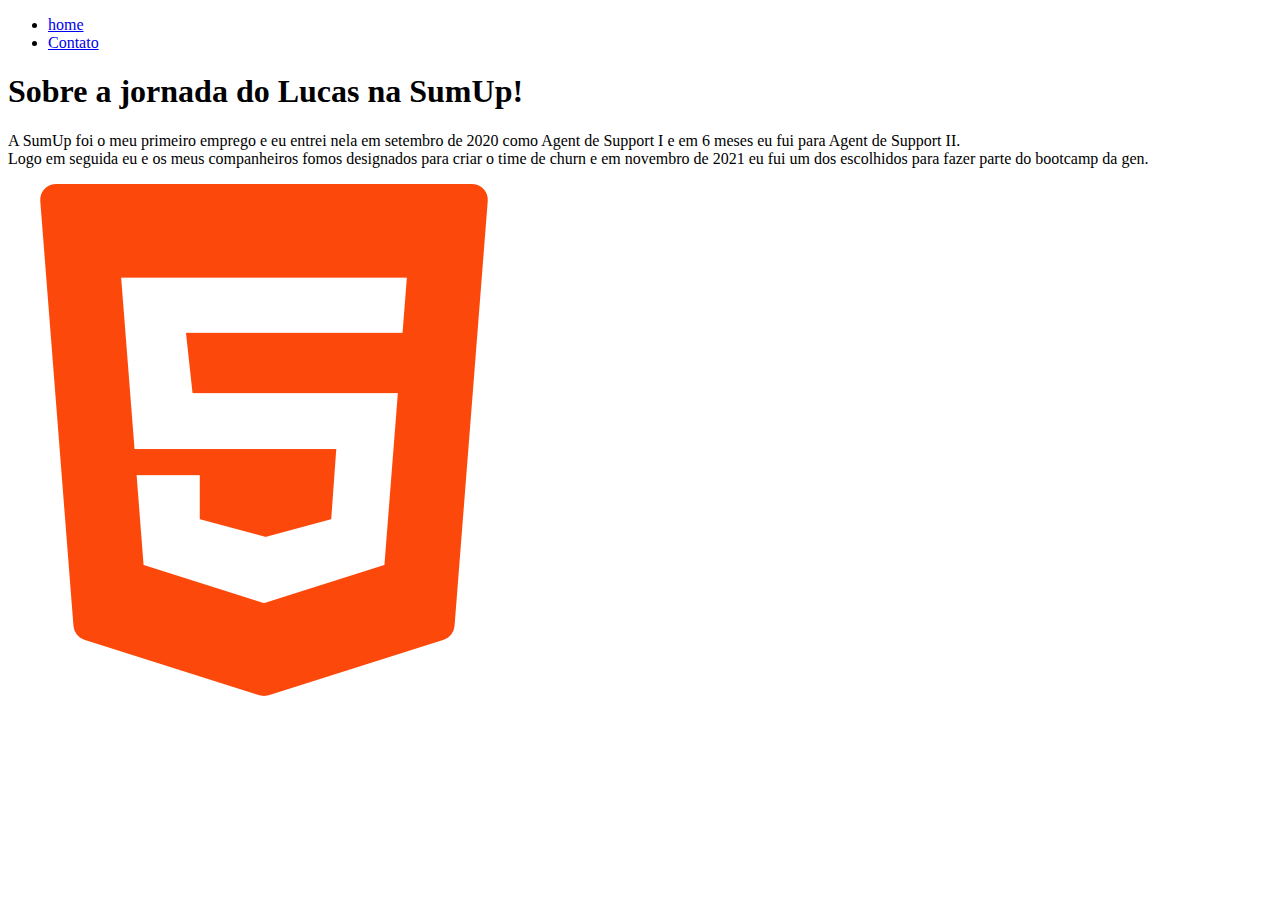
<file: index.html>
<!DOCTYPE html>
<html lang="pt-br">
<head>
    <meta charset="UTF-8">
    <meta http-equiv="X-UA-Compatible" content="IE=edge">
    <meta name="viewport" content="width=device-width, initial-scale=1.0">
    <title>Lucas Braga</title>
</head>
<body>
    <ul>
        <li><a href="index.html">home</a></li>
        <li><a href="contato.html">Contato</a></li>
    </ul>
    
    <h1>Sobre a jornada do Lucas na SumUp!</h1>
    
    <p>
     A SumUp foi o meu primeiro emprego e eu entrei nela em setembro de 2020 como Agent de Support I e em 6 meses eu fui para Agent de Support II. <br> 
     Logo em seguida eu e os meus companheiros fomos designados para criar o time de churn e em novembro de 2021 eu fui um dos escolhidos para fazer parte do bootcamp da gen.
    </p>
   

    <img src="./assets/logoHtml.png" alt="Logo do html">

</body>
</html>
</file>
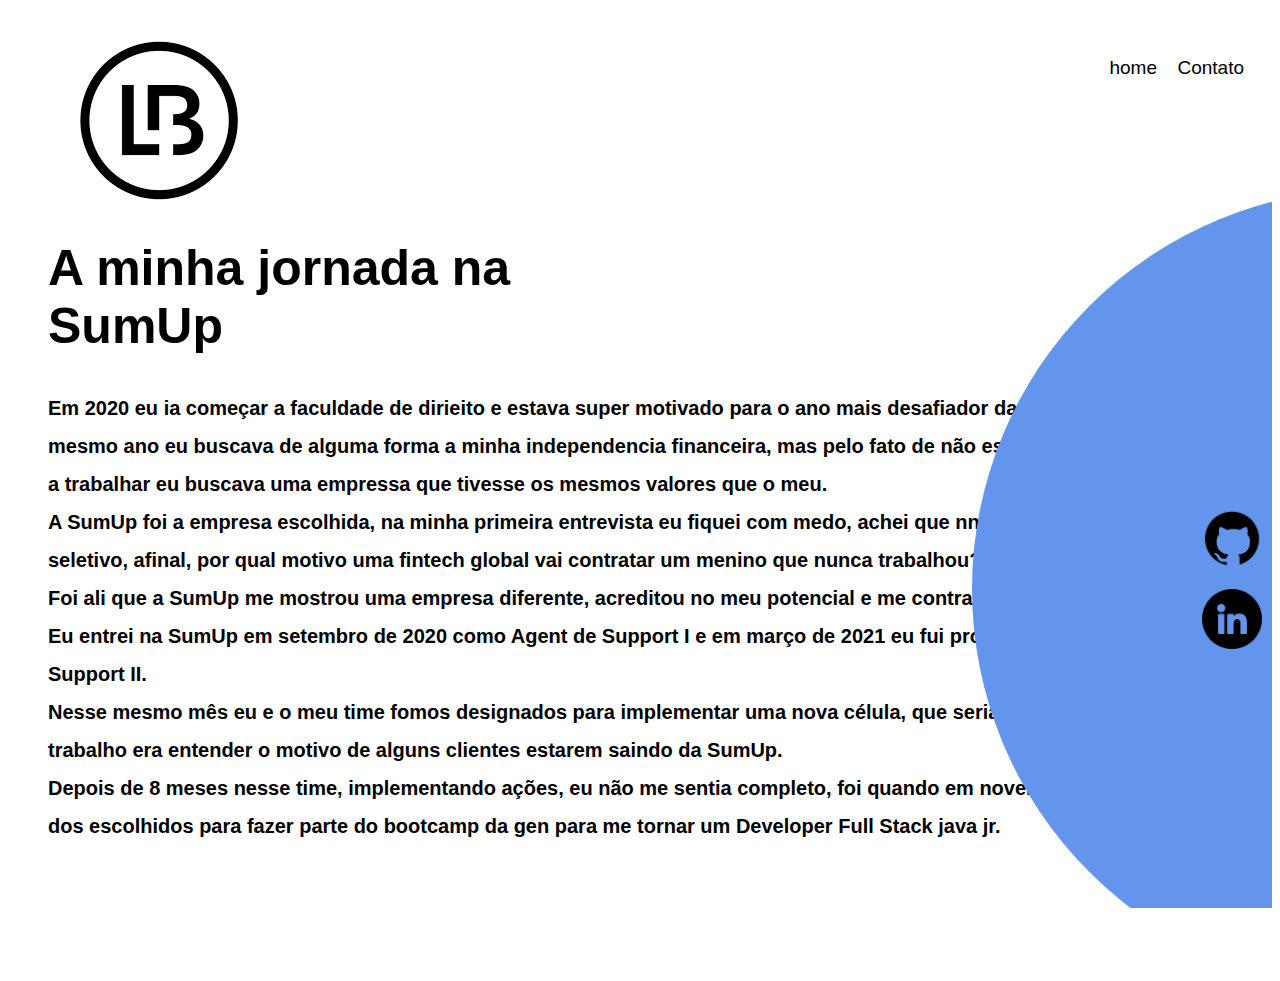
<file: Exercícios/index.html>
<!DOCTYPE html>
<html lang="pt-br">

<head>
    <meta charset="UTF-8">
    <meta http-equiv="X-UA-Compatible" content="IE=edge">
    <meta name="viewport" content="width=device-width, initial-scale=1.0">
    <title>Lucas Braga</title>
    <link rel="stylesheet" href="./assets/css/style.css">
</head>

<body>




    <header>
        <div class="center">

            <img src="./assets/img/lb.png" alt="">

        </div>

        <ul id="menu">
            <li><a href="index.html">home</a></li>
            <li><a href="contato.html">Contato</a></li>
        </ul>


    </header>

    <section class="sobre">
        <div class="extras">
            <div class="social-media">
                <a href="https://github.com/LucasBraga03"><img src="./assets/img/iconegit.png" alt=""></a>
                <a href="https://www.linkedin.com/in/lucas-braga-25b250205/"><img src="./assets/img/iconelinkedin.png" alt=""></a>
            </div>
        </div>

        <div class="center">

            <div class="texto-sobre">
                <h1> A minha jornada na <br> SumUp </h1>

                <p>

                    Em 2020 eu ia começar a faculdade de dirieito e estava super motivado para o ano mais desafiador da
                    minha vida.
                    Nesse mesmo ano eu buscava de alguma forma a minha independencia financeira, mas pelo fato de não
                    estar com pressa de começar a trabalhar eu buscava uma empressa que tivesse os mesmos valores que o
                    meu.<br>
                    A SumUp foi a empresa escolhida, na minha primeira entrevista eu fiquei com medo, achei que nnão ia
                    passar no processo seletivo, afinal, por qual motivo uma fintech global vai contratar um menino que
                    nunca trabalhou? <br>
                    Foi ali que a SumUp me mostrou uma empresa diferente, acreditou no meu potencial e me contratou.<br>
                    Eu entrei na SumUp em setembro de 2020 como Agent de Support I e em março de 2021 eu fui promovido
                    para Agent de Support II. <br>
                    Nesse mesmo mês eu e o meu time fomos designados para implementar uma nova célula, que seria o time
                    de churn. Nosso trabalho era entender o motivo de alguns clientes estarem saindo da SumUp.<br>
                    Depois de 8 meses nesse time, implementando ações, eu não me sentia completo, foi quando em novembro
                    de 2021 eu fui um dos escolhidos para fazer parte do bootcamp da gen para me tornar um Developer
                    Full Stack java jr.


                </p>










            </div>
        </div>

    </section>







</body>

</html>
</file>
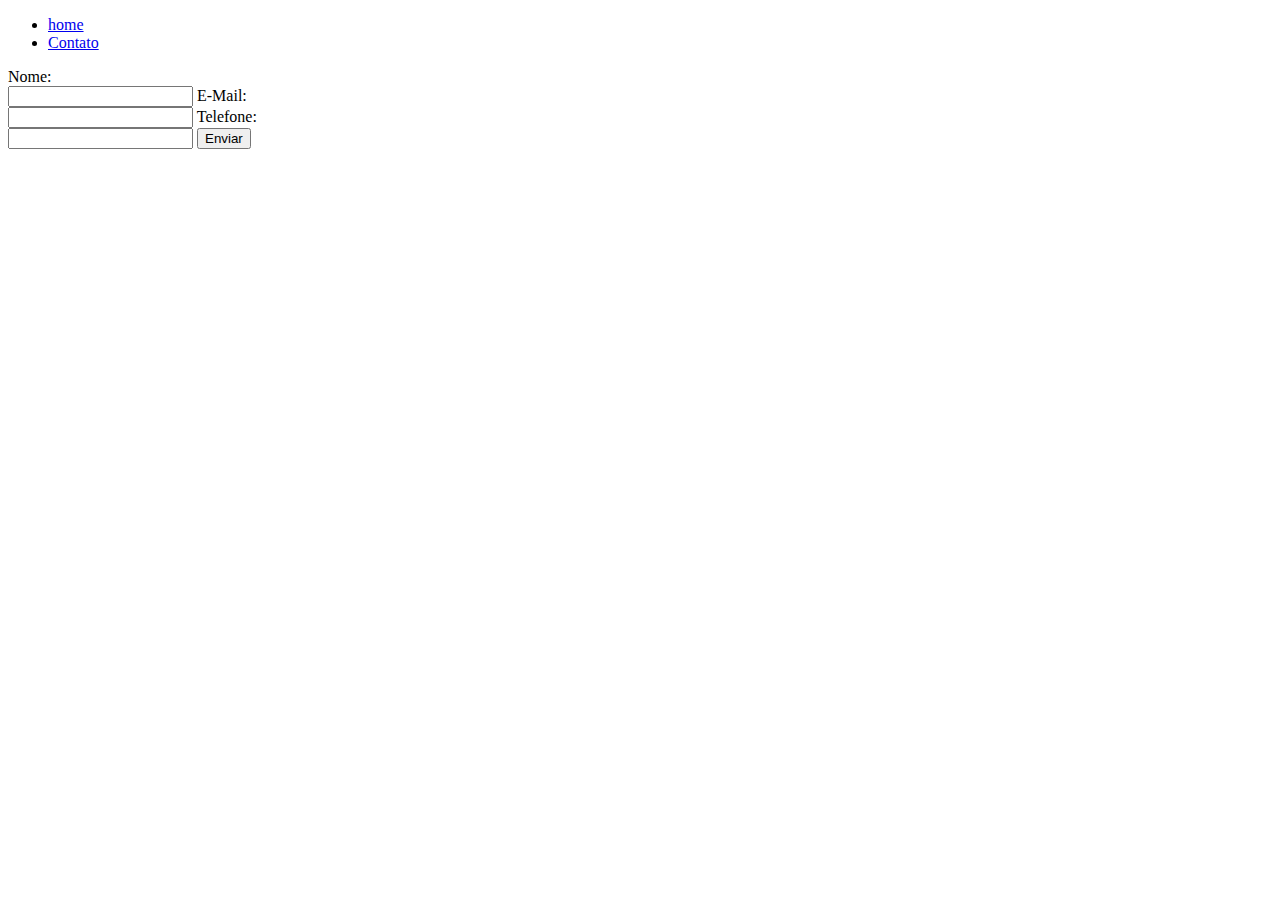
<file: contato.html>
<!DOCTYPE html>
<html lang="pt-br">
<head>
    <meta charset="UTF-8">
    <meta http-equiv="X-UA-Compatible" content="IE=edge">
    <meta name="viewport" content="width=device-width, initial-scale=1.0">
    <title>Contato</title>
</head>
<body>
    <ul>
        <li><a href="index.html">home</a></li>
        <li><a href="contato.html">Contato</a></li>
    </ul>

    <form>
        <label for="nome">Nome:</label><br/>
        <input id="nome" type="text">

        <label for="email">E-Mail:</label><br/>
        <input id="email" type="email">

        <label for="telefone">Telefone:</label><br/>
        <input id="telefone" type="number">
        
        <button>Enviar</button>
      </form>

</body>
</html>
</file>
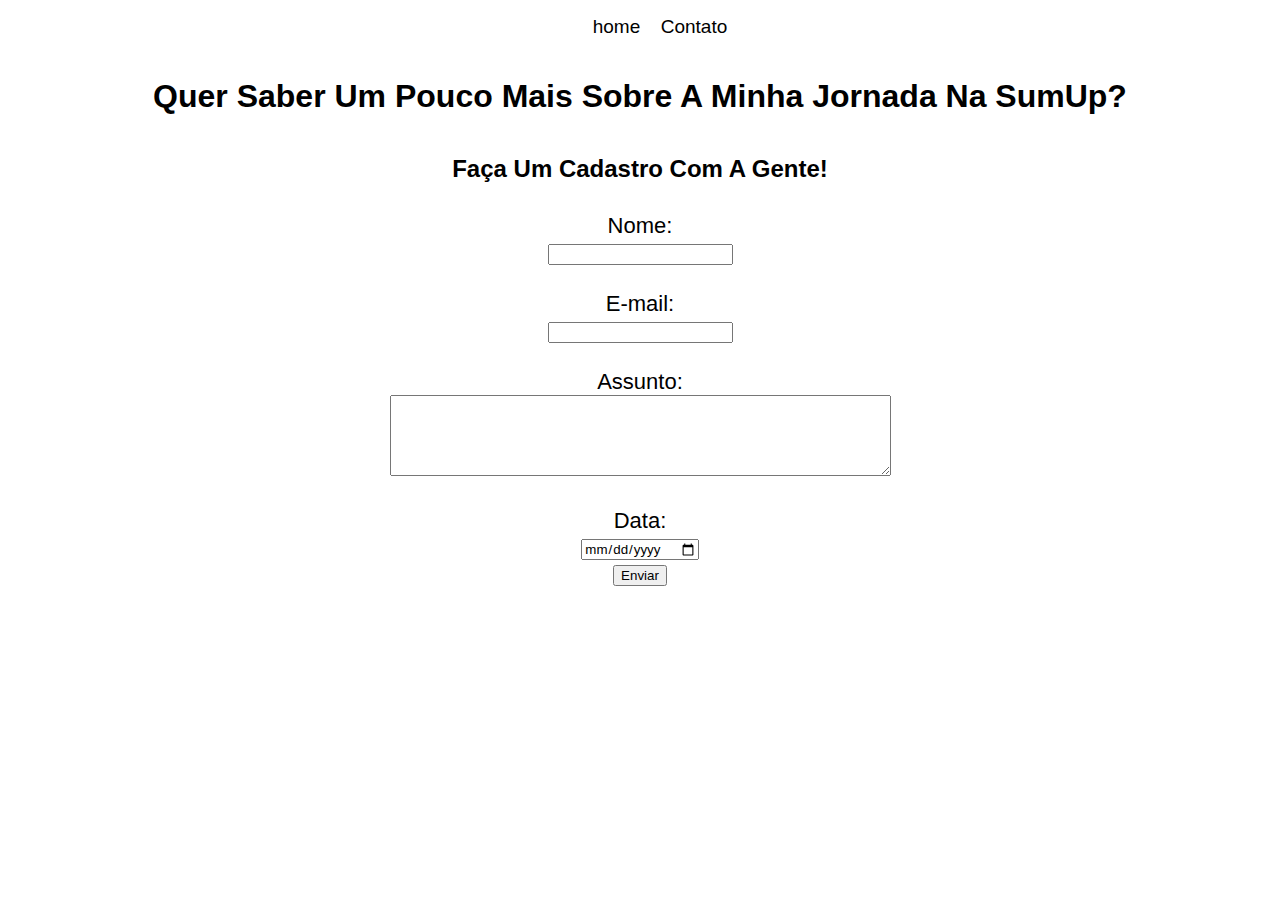
<file: Exercícios/contato.html>
<!DOCTYPE html>
<html lang="pt-br">
<head>
    <meta charset="UTF-8">
    <meta http-equiv="X-UA-Compatible" content="IE=edge">
    <meta name="viewport" content="width=device-width, initial-scale=1.0">
    <title>Contato</title>
    <link rel="stylesheet" href="./assets/css/contatostyle.css">
</head>
<body>
    <ul id="menu">
        <li><a href="index.html">home</a></li>
        <li><a href="contato.html">Contato</a></li>
    
    </ul>

    <h1>

        Quer saber um pouco mais sobre a minha jornada na SumUp?
        

    </h1>

    <h2>
        Faça um cadastro com a gente!
    </h2>

    <form>
        <label for="nome">Nome: </label><br>
        <input type="text" id="nome" onkeyup="validaNome()">
        <div id="txtNome"></div>
        <br>
        <label for="email">E-mail: </label><br>
        <input type="email" id="email" onkeyup="validaEmail()" >
        <div id="txtEmail"></div>
        <br>
        <label for="assunto"> Assunto: </label><br>
        <textarea name="assunto" id="assunto" cols="60" rows="5" onkeyup="validaAssunto()"></textarea>
        <div id="txtAssunto"></div>
        <br>
        <label for="data">Data: </label><br>
        <input type="date" id="data">
        <br>
        <button onclick="enviar()">Enviar</button>

      </form>

      <script src  = "./assets/js/script.js" ></script>



</body>
</html>
</file>
<file: Exercícios/assets/css/style.css>
/*pagina toda*/
*{
    box-sizing: border-box;
    font-family: Verdana, Geneva, Tahoma, sans-serif;
    
}

html,body{
    height: 100%;
    overflow-y: hidden;
    overflow-x: hidden;
    
}

.center{

    text-align: left;
    margin-left: 40px ;
}

.logo{
    width: 50%;
    text-align: left;
}

#menu{
    text-align: right;
    margin-top: -180px;
    margin-right: 20px;
    
}

#menu li {
    display: inline;
    padding: 8px;
    
}

#menu li a {
    text-decoration: none;
    color:  black;
    font-size: 19px;
    
}

#menu li a:hover {
    color: grey;
}

section.sobre{
    height: calc(100% - 200px);
    position: relative;
}

.extras{
    position: absolute;
    bottom: -450px;
    right: -500px;
    width: 800px;
    height: 800px;
    border-radius: 50%;
    top: -50px;
    background-color: cornflowerblue;
    
}

.social-media{
    position: absolute;
    right: 510px;
    top: 300px;
}

.social-media img{
    display: block;
    width: 60px;
    margin: 20px 0;
}

.texto-sobre{
    margin-top: 250px;
    text-align: left;
}

.texto-sobre h1{
    font-size: 50px;
    text-align: left;
    margin-top: -90px;
}

.texto-sobre p{
    margin: 20px 0;
    color: black;
    font-size: 20px;
    font-weight: bold;
    max-width: 1500px;
    text-align: left;
    line-height: 38px;
}
</file>
<file: Exercícios/assets/css/contatostyle.css>
*{
    font-family:'Franklin Gothic Medium', 'Arial Narrow', Arial, sans-serif;
}

#menu{
    text-align: center;
}

#menu li {
    display: inline;
    padding: 8px;
    
}

#menu li a {
    text-decoration: none;
    color:  black;
    font-size: 19px;
}

#menu li a:hover {
    color: grey;
}

form{
    font-size: 22px;
    text-align: center;
}

h1{
    color: rgb(0, 0, 0);
    text-align: center;
    text-decoration: none;
    font-weight: bold;
    text-transform:capitalize;
    margin: 40px 3px 40px 3px;
    
}

h2{
    color: rgb(0, 0, 0);
    text-align: center;
    text-decoration: none;
    font-weight: bold;
    text-transform:capitalize;
    margin: 0px 0px 30px 0px;
}
</file>
